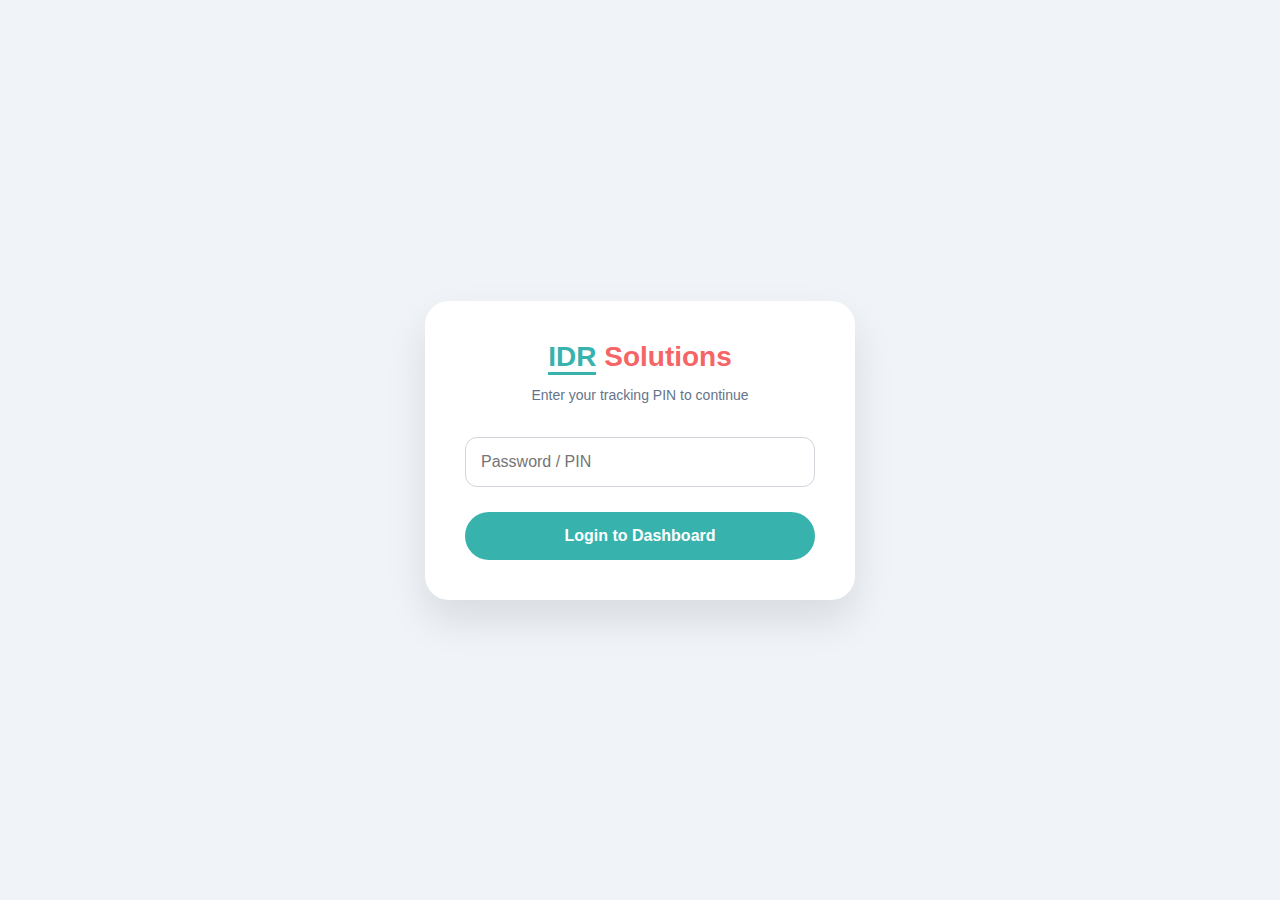
<file: index.html>
<!DOCTYPE html>
<html lang="en">
<head>
    <meta charset="UTF-8">
    <title>Login | IDR Solutions</title>
    <meta name="viewport" content="width=device-width, initial-scale=1">

    <style>
        :root {
            --idr-teal: #38b2ac;
            --idr-coral: #f56565;
        }
        body {
            margin: 0;
            height: 100vh;
            display: flex;
            justify-content: center;
            align-items: center;
            background: #f0f4f8;
            font-family: 'Inter', sans-serif;
        }
        .card {
            background: #fff;
            padding: 40px;
            border-radius: 24px;
            width: 350px;
            box-shadow: 0 20px 40px rgba(0,0,0,.1);
            text-align: center;
        }
        .logo-text {
            font-size: 28px;
            font-weight: 900;
            margin-bottom: 10px;
        }
        .logo-teal {
            color: var(--idr-teal);
            border-bottom: 3px solid var(--idr-teal);
        }
        .logo-coral {
            color: var(--idr-coral);
        }
        input {
            width: 100%;
            padding: 15px;
            margin-top: 20px;
            border-radius: 12px;
            border: 1px solid #d1d5db;
            box-sizing: border-box;
            font-size: 16px;
            outline: none;
        }
        button {
            margin-top: 25px;
            width: 100%;
            padding: 15px;
            border-radius: 30px;
            border: none;
            background: var(--idr-teal);
            color: #fff;
            font-weight: 700;
            cursor: pointer;
            font-size: 16px;
            transition: 0.3s;
        }
        button:hover {
            background: #319795;
            transform: translateY(-2px);
        }
        button:disabled {
            opacity: 0.7;
            cursor: not-allowed;
        }
        #errMsg {
            color: var(--idr-coral);
            font-size: 14px;
            margin-top: 15px;
            display: none;
            font-weight: 600;
        }
    </style>
</head>

<body>

<div class="card">
    <div class="logo-text">
        <span class="logo-teal">IDR</span>
        <span class="logo-coral">Solutions</span>
    </div>

    <p style="color:#64748b; font-size:14px;">
        Enter your tracking PIN to continue
    </p>

    <input
        type="password"
        id="passInput"
        placeholder="Password / PIN"
        autocomplete="off"
    >

    <button id="loginBtn" onclick="handleLogin()">
        Login to Dashboard
    </button>

    <div id="errMsg">Incorrect PIN. Please try again!</div>
</div>

<script>
    // 🔒 Google Apps Script API
    const API_URL = "https://script.google.com/macros/s/AKfycbwu8aY5XoT2IEkMU-j_mbJ6bvPFWyCnehEjvUp-LzULdT-odz-Ii3xrF9htVIHjfZ9EFA/exec";

    async function handleLogin() {
        const input = document.getElementById("passInput");
        const btn = document.getElementById("loginBtn");
        const err = document.getElementById("errMsg");

        const pin = input.value.trim();
        if (!pin) {
            alert("Please enter PIN");
            return;
        }

        // Reset state
        err.style.display = "none";
        btn.disabled = true;
        btn.innerText = "Verifying...";
        localStorage.clear();

        try {
            const res = await fetch(`${API_URL}?pin=${encodeURIComponent(pin)}`);
            const data = await res.json();

            if (!Array.isArray(data) || data.length === 0) {
                throw new Error("Invalid response");
            }

            const userRow = data.find(r => r[19]?.toString().trim() === pin);

            if (!userRow) {
                throw new Error("PIN not found");
            }

            const pickupName = (userRow[2] || "").trim();

            if (pickupName === "IDRSOLUTIONS Franchise") {
                localStorage.setItem("role", "admin");
                localStorage.setItem("pin", pin);
                window.location.href = "./admin.html";
            } else {
                localStorage.setItem("role", "client");
                localStorage.setItem("pin", pin);
                window.location.href = "./client.html";
            }

        } catch (e) {
            err.style.display = "block";
            btn.disabled = false;
            btn.innerText = "Login to Dashboard";
        }
    }
</script>

</body>
</html>
</file>
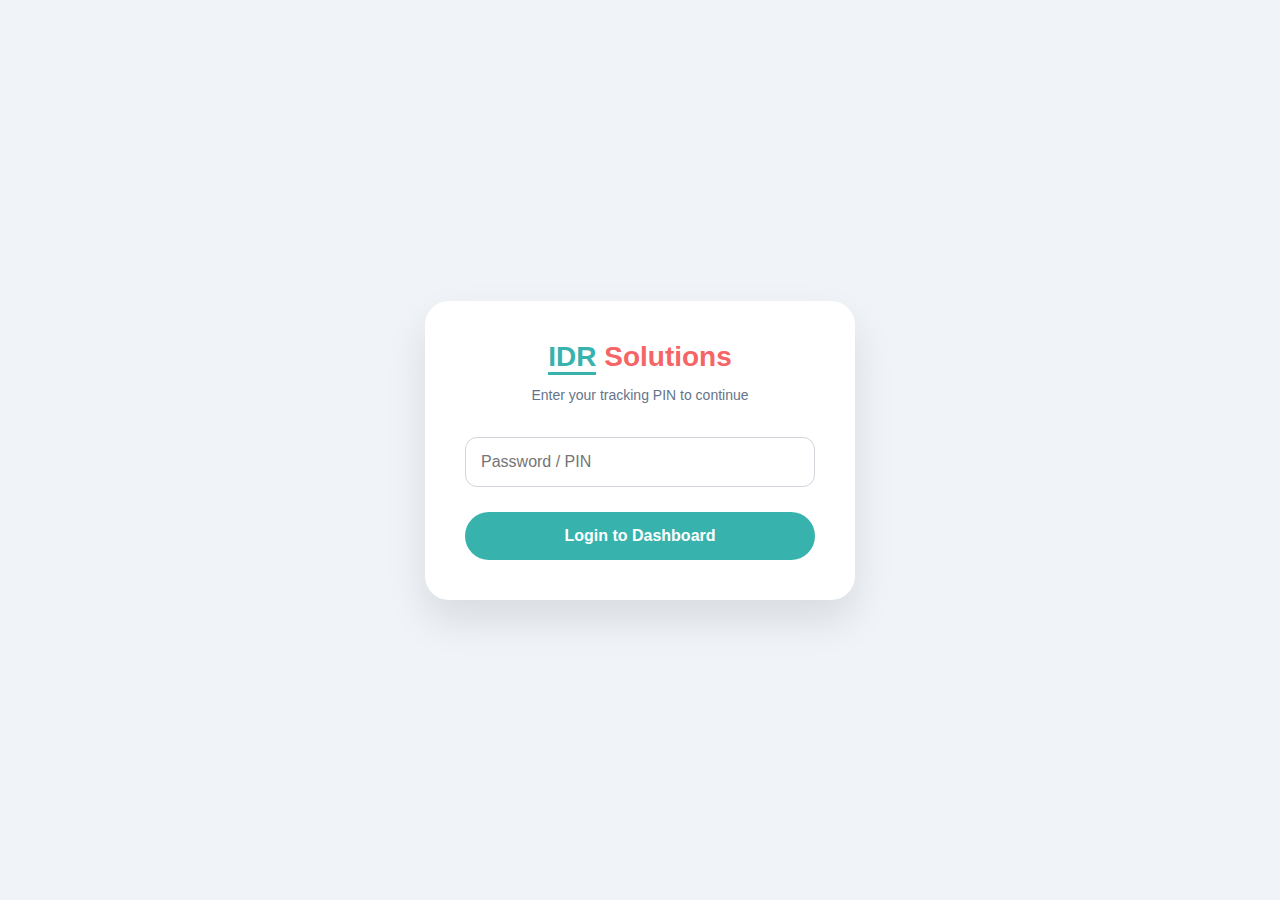
<file: admin.html>
<!DOCTYPE html>
<html lang="en">
<head>
    <meta charset="UTF-8">
    <meta name="viewport" content="width=device-width, initial-scale=1.0, maximum-scale=1.0, user-scalable=no">
    <title>Admin Dashboard | IDR Solutions</title>
    <script>
        (function() {
            const role = localStorage.getItem("role");
            if (role !== "admin") { window.location.href = "index.html"; }
        })();
    </script>
    <link rel="stylesheet" href="style.css">
</head>
<body>
    <div id="loader"><div class="spinner"></div></div>
    <div class="header">
        <div class="logo-text"><span class="logo-teal">IDR</span> <span class="logo-coral">Solutions</span></div>
        <div id="syncTime">Syncing...</div>
        <button class="logout" onclick="logout()">Logout</button>
    </div>
    <div class="container">
        <div class="summary-vertical-stack">
            <div class="summary-box long-row"><div class="label">Total System AWB</div><div id="sumTotal" class="value">0</div></div>
            <div class="summary-box long-row"><div class="label">Shipment Types</div><div class="type-container"><div class="type-item"><span id="sumCODCount">0</span><small>COD</small></div><div class="divider"></div><div class="type-item"><span id="sumPrepaidCount">0</span><small>PREPAID</small></div></div></div>
            <div class="summary-box long-row"><div class="label">Total COD Collection</div><div id="sumCODAmount" class="value">₹0.00</div></div>
        </div>
        <div class="filters-section">
            <select id="partySelect" onchange="setParty(this.value)" class="search"><option value="ALL">All Registered Parties</option></select>
            <div id="statusFilterContainer" class="filters"></div>
            <div style="display: flex; gap: 10px; margin-top: 10px; align-items: center;">
                <input type="text" id="search" placeholder="Search AWB or Name..." onkeyup="searchData()" class="search" style="flex: 1; margin: 0;">
                <button id="sortBtn" onclick="toggleSort()" class="status-btn active" style="display: none; margin: 0; white-space: nowrap; width: auto; padding: 0 15px; height: 45px;">Sort ⇅</button>
            </div>
        </div>
        <div id="list"></div>
    </div>
    <button onclick="topFunction()" id="scrollTopBtn">↑</button>
    <script src="script.js"></script>
</body>
</html>
</file>
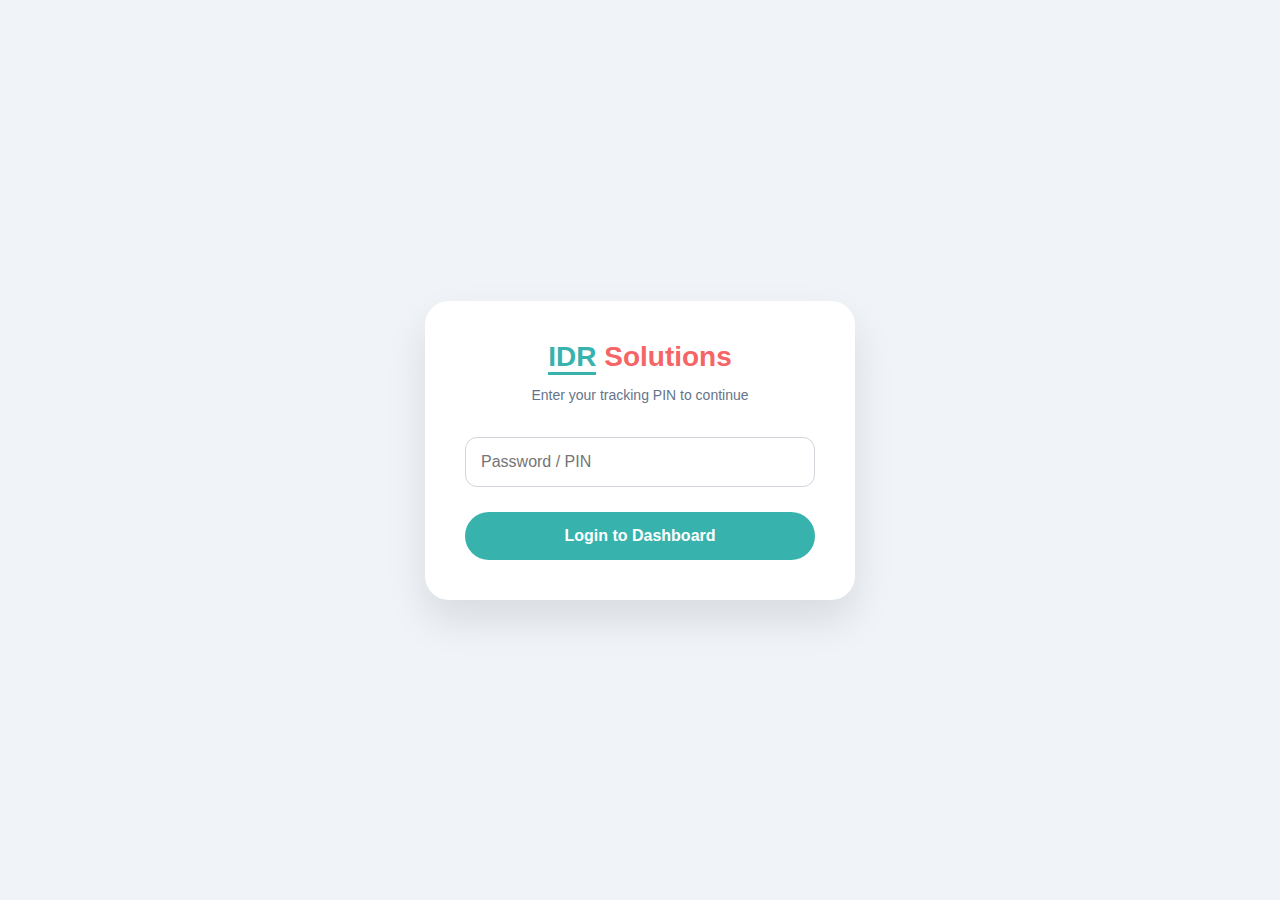
<file: client.html>
<!DOCTYPE html>
<html lang="en">
<head>
    <meta charset="UTF-8">
    <meta name="viewport" content="width=device-width, initial-scale=1.0, maximum-scale=1.0, user-scalable=no">
    <title>My Dashboard | IDR Solutions</title>
    <link rel="stylesheet" href="style.css">
    <script>if(localStorage.getItem("role") !== "client") { window.location.href = "index.html"; }</script>
</head>
<body>
    <div id="loader"><div class="spinner"></div></div>
    <div class="header">
        <div class="logo-text"><span class="logo-teal">IDR</span> <span class="logo-coral">Solutions</span></div>
</file>
<file: style.css>
:root {
    --idr-teal: #14b8a6;
    --idr-coral: #fb7185;
    --delivered-bg: #ecfdf5;
    --rto-bg: #fff1f2;
    --pending-bg: #fffbeb;
    --shipped-bg: #eff6ff;
}

body { font-family: 'Inter', sans-serif; background: #f0f4f8; margin: 0; color: #1e293b; }
.container { width: 100%; max-width: 1200px; margin: 0 auto; padding: 10px; box-sizing: border-box; }

/* --- Branded Header --- */
.header { text-align: center; margin-bottom: 20px; background: #0f172a; padding: 25px 20px; border-radius: 0 0 24px 24px; color: #fff; }
.logo-text { font-size: 24px; font-weight: 900; letter-spacing: -1px; }
.logo-teal { color: var(--idr-teal); border-bottom: 3px solid var(--idr-teal); }
.logo-coral { color: var(--idr-coral); }

/* --- Vertical Stack Summary --- */
.summary-vertical-stack { display: flex; flex-direction: column; gap: 8px; margin: -35px 5px 25px 5px; }
.long-row {
    width: 100%; padding: 12px 15px; background: #fff; border-radius: 20px;
    text-align: center; box-shadow: 0 8px 20px rgba(0,0,0,0.06); border: 1px solid #e2e8f0;
    box-sizing: border-box;
}
.summary-box .label { font-size: 10px; color: #94a3b8; text-transform: uppercase; font-weight: 800; letter-spacing: 0.8px; margin-bottom: 4px; }
.summary-box .value { font-size: 24px; font-weight: 900; color: #0f172a; letter-spacing: -0.5px; }

/* Types Analysis inside Box */
.type-container { display: flex; justify-content: space-around; align-items: center; }
.type-item { display: flex; align-items: baseline; gap: 6px; }
.type-item span { font-size: 22px; font-weight: 900; color: var(--idr-teal); }
.divider { width: 1px; height: 20px; background: #e2e8f0; }

/* --- Status Filter Buttons (FIXED WITH LIGHT COLORS) --- */
.filters { display: flex; gap: 8px; overflow-x: auto; padding-bottom: 12px; margin-top: 5px; scrollbar-width: none; }
.filters::-webkit-scrollbar { display: none; }

.status-btn { 
    padding: 10px 18px; border-radius: 25px; border: 1px solid #e2e8f0; 
    background: #fff; font-weight: 700; font-size: 13px; white-space: nowrap; 
    cursor: pointer; color: #64748b; transition: 0.3s;
}

/* Active Status with Light Teal Background */
.status-btn.active { 
    background-color: #ccfbf1; /* Light Teal */
    color: #0f766e; 
    border-color: #5eead4; 
}

/* --- Shipment Card & 3-Button Layout --- */
.shipment-card { 
    display: flex; flex-direction: column; background: #fff; padding: 12px 15px; 
    border-radius: 15px; margin-bottom: 10px; box-shadow: 0 2px 8px rgba(0,0,0,0.03); 
    border-left: 6px solid #cbd5e1; gap: 3px; animation: fadeIn 0.4s ease forwards;
}
.status-delivered { border-left-color: #10b981 !important; background-color: var(--delivered-bg) !important; }
.status-rto { border-left-color: #ef4444 !important; background-color: var(--rto-bg) !important; }

/* Card Buttons Alignment and Colors */
.btn-group { display: flex; gap: 6px; margin-top: 10px; justify-content: space-between; }
.track-btn, .wa-btn, .sms-btn { 
    flex: 1; padding: 11px 2px; border-radius: 10px; text-decoration: none; 
    font-weight: 800; font-size: 11px; text-align: center; color: #1e293b;
}

.track-btn { background-color: #ffedd5; color: #9a3412; } /* Light Orange */
.wa-btn { background-color: #dcfce7; color: #166534; }    /* Light Green */
.sms-btn { background-color: #e0f2fe; color: #075985; }   /* Light Blue */

.search { width: 100%; padding: 15px; border-radius: 12px; border: 1px solid #e2e8f0; font-size: 15px; margin-bottom: 12px; box-sizing: border-box; }
#scrollTopBtn { display: none; position: fixed; bottom: 25px; right: 25px; z-index: 1000; border: none; background: #0f172a; color: #fff; cursor: pointer; padding: 15px; border-radius: 50%; font-size: 20px; }
@keyframes fadeIn { from { opacity: 0; transform: translateY(5px); } to { opacity: 1; transform: translateY(0); } }
</file>
